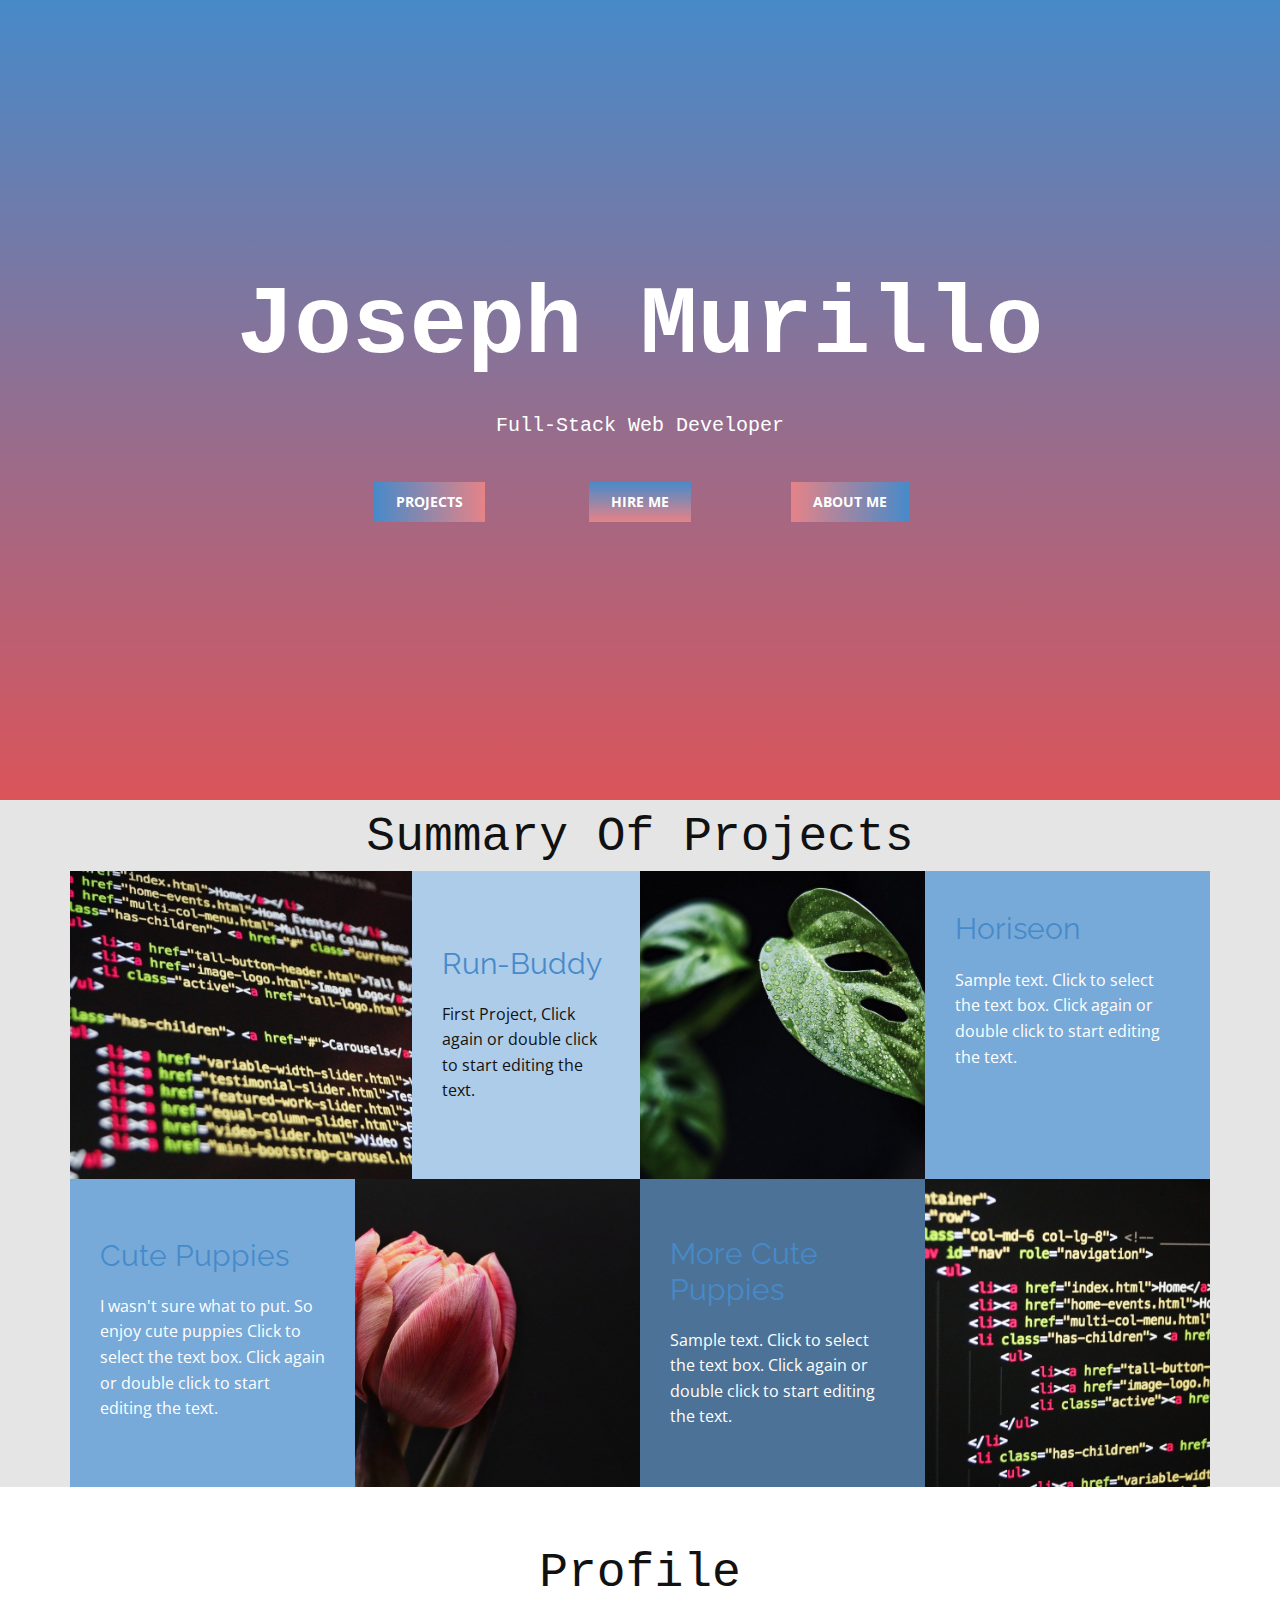
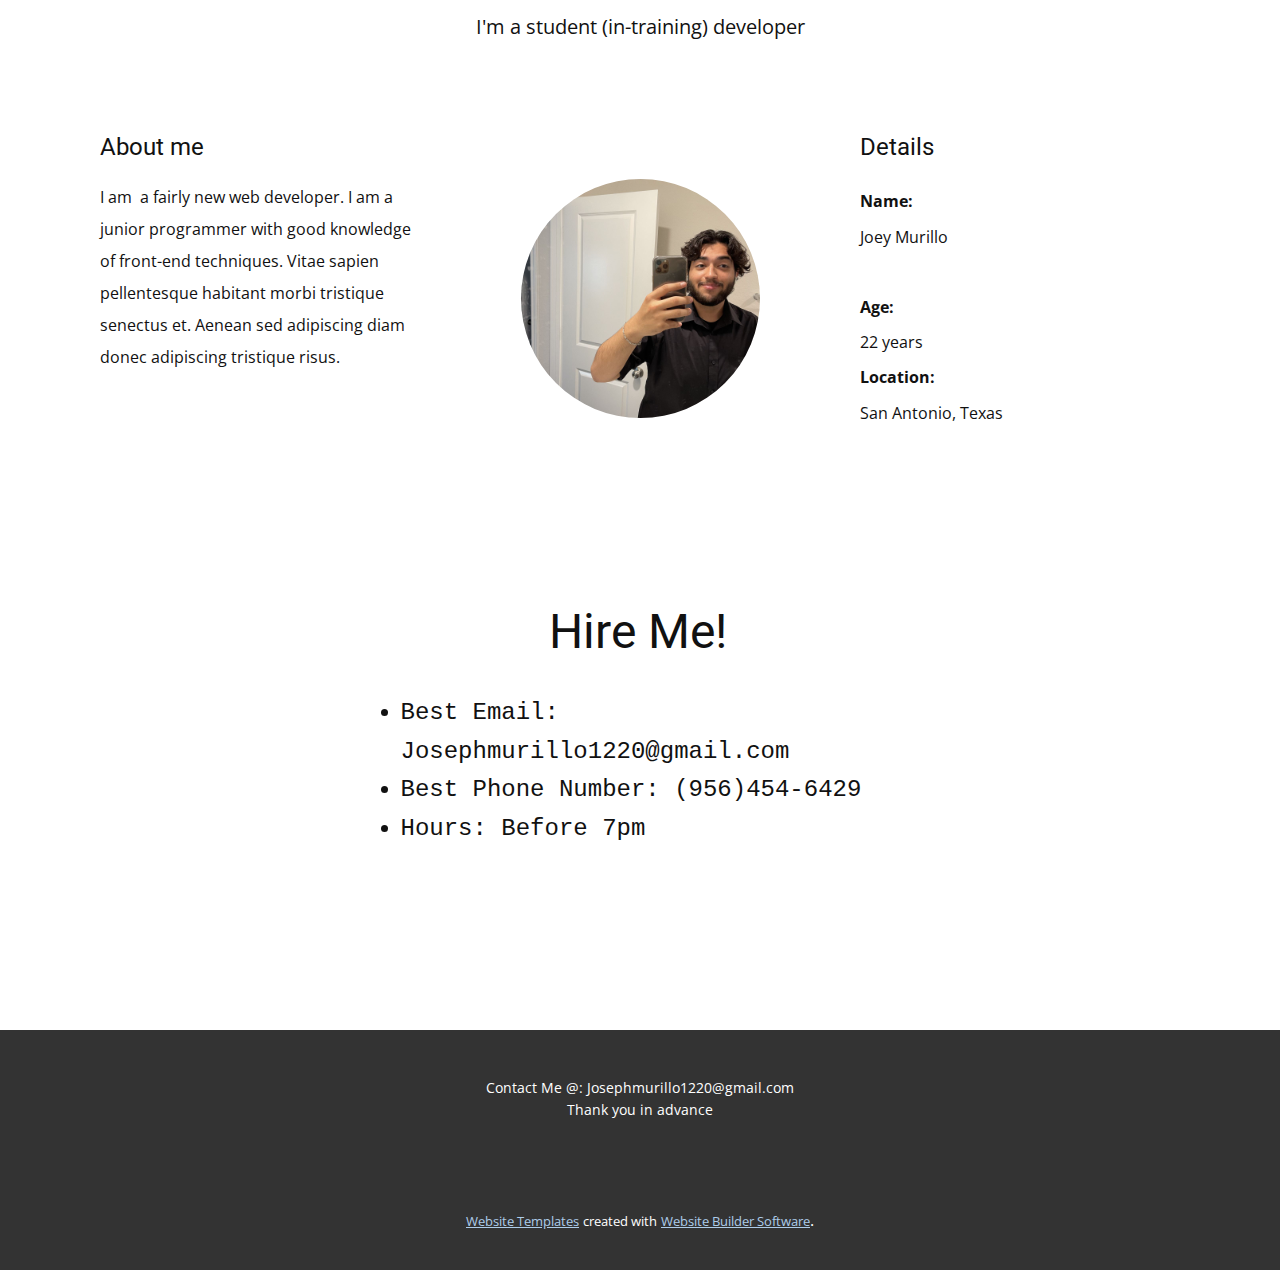
<file: index.html>
<!DOCTYPE html>
<html style="font-size: 16px;">
  <head>
    <meta name="viewport" content="width=device-width, initial-scale=1.0">
    <meta charset="utf-8">
    <meta name="keywords" content="Joseph Murillo, Summary Of Projects, Profile">
    <meta name="description" content="">
    <meta name="page_type" content="np-template-header-footer-from-plugin">
    <title>Home</title>
    <link rel="stylesheet" href="nicepage.css" media="screen">
<link rel="stylesheet" href="Home.css" media="screen">
    <script class="u-script" type="text/javascript" src="jquery.js" defer=""></script>
    <script class="u-script" type="text/javascript" src="nicepage.js" defer=""></script>
    <meta name="generator" content="Nicepage 4.5.4, nicepage.com">
    <link id="u-theme-google-font" rel="stylesheet" href="https://fonts.googleapis.com/css?family=Roboto:100,100i,300,300i,400,400i,500,500i,700,700i,900,900i|Open+Sans:300,300i,400,400i,500,500i,600,600i,700,700i,800,800i">
    <link id="u-page-google-font" rel="stylesheet" href="https://fonts.googleapis.com/css?family=Raleway:100,100i,200,200i,300,300i,400,400i,500,500i,600,600i,700,700i,800,800i,900,900i">
    
    
    
    
    
    <script type="application/ld+json">{
		"@context": "http://schema.org",
		"@type": "Organization",
		"name": ""
}</script>
    <meta name="theme-color" content="#478ac9">
    <meta property="og:title" content="Home">
    <meta property="og:type" content="website">
  </head>
  <body data-home-page="Home.html" data-home-page-title="Home" class="u-body u-xl-mode">
    <section class="u-align-center u-clearfix u-gradient u-section-1" src="" id="sec-ec60">
      <div class="u-clearfix u-sheet u-sheet-1">
        <h1 class="u-custom-font u-font-courier-new u-text u-text-default u-title u-text-1">Joseph Murillo</h1>
        <p class="u-custom-font u-font-courier-new u-large-text u-text u-text-body-alt-color u-text-default u-text-variant u-text-2">Full-Stack Web Developer</p>
        <div class="u-list u-list-1">
          <div class="u-repeater u-repeater-1">
            <div class="u-container-style u-list-item u-repeater-item">
              <div class="u-container-layout u-similar-container u-valign-top u-container-layout-1">
                <a href="Home.html#sec-76a3" data-page-id="155720393" class="u-btn u-button-style u-custom-item u-gradient u-none u-text-body-alt-color u-btn-1">Projects</a>
              </div>
            </div>
            <div class="u-container-style u-list-item u-repeater-item">
              <div class="u-container-layout u-similar-container u-valign-top u-container-layout-2">
                <a href="Home.html#sec-1c12" data-page-id="155720393" class="u-btn u-button-style u-custom-item u-gradient u-none u-text-body-alt-color u-btn-2">Hire me</a>
              </div>
            </div>
            <div class="u-container-style u-list-item u-repeater-item">
              <div class="u-container-layout u-similar-container u-valign-top u-container-layout-3">
                <a href="Home.html#carousel_6723" data-page-id="155720393" class="u-btn u-button-style u-custom-item u-gradient u-none u-text-body-alt-color u-btn-3">About me</a>
              </div>
            </div>
          </div>
        </div>
      </div>
    </section>
    <section class="u-clearfix u-grey-10 u-section-2" id="sec-76a3">
      <div class="u-clearfix u-sheet u-valign-bottom u-sheet-1">
        <h1 class="u-custom-font u-font-courier-new u-text u-text-default u-text-1">Summary Of Projects</h1>
        <div class="u-clearfix u-expanded-width u-gutter-0 u-layout-wrap u-layout-wrap-1">
          <div class="u-layout">
            <div class="u-layout-col">
              <div class="u-size-30">
                <div class="u-layout-row">
                  <div class="u-container-style u-image u-layout-cell u-left-cell u-size-16-sm u-size-16-xs u-size-18-lg u-size-18-xl u-size-30-md u-image-1" src="" data-image-width="1280" data-image-height="719" data-href="https://jtm1220.github.io/run-buddy/">
                    <div class="u-container-layout u-valign-middle u-container-layout-1"></div>
                  </div>
                  <div class="u-align-left u-container-style u-layout-cell u-palette-1-light-2 u-size-12-lg u-size-12-xl u-size-14-sm u-size-14-xs u-size-30-md u-layout-cell-2">
                    <div class="u-container-layout u-valign-middle u-container-layout-2">
                      <h3 class="u-custom-font u-font-raleway u-text u-text-2">
                        <a class="u-active-none u-border-none u-btn u-button-link u-button-style u-hover-none u-none u-text-palette-1-base u-btn-1" href="https://jtm1220.github.io/run-buddy/">Run-Buddy</a>
                      </h3>
                      <p class="u-text u-text-3">First Project, Click again or double click to start editing the text.</p>
                    </div>
                  </div>
                  <div class="u-container-style u-image u-layout-cell u-size-15 u-size-30-md u-image-2" src="" data-image-width="1280" data-image-height="720" data-href="https://jtm1220.github.io/UTSACODINGBOOTCAMP/">
                    <div class="u-container-layout u-valign-middle u-container-layout-3"></div>
                  </div>
                  <div class="u-align-left u-container-style u-layout-cell u-palette-1-light-1 u-right-cell u-size-15 u-size-30-md u-layout-cell-4">
                    <div class="u-container-layout u-container-layout-4">
                      <h3 class="u-custom-font u-font-raleway u-text u-text-4">
                        <a class="u-active-none u-border-none u-btn u-button-link u-button-style u-hover-none u-none u-text-palette-1-base u-btn-2" href="https://jtm1220.github.io/UTSACODINGBOOTCAMP/">Horiseon</a>
                      </h3>
                      <p class="u-text u-text-5">Sample text. Click to select the text box. Click again or double click to start editing the text.</p>
                    </div>
                  </div>
                </div>
              </div>
              <div class="u-size-30">
                <div class="u-layout-row">
                  <div class="u-align-left u-container-style u-layout-cell u-left-cell u-palette-1-light-1 u-size-15 u-size-30-md u-layout-cell-5">
                    <div class="u-container-layout u-container-layout-5">
                      <h3 class="u-custom-font u-font-raleway u-text u-text-6">
                        <a class="u-active-none u-border-none u-btn u-button-link u-button-style u-hover-none u-none u-text-palette-1-base u-btn-3" href="https://www.pinterest.com/Mgphoto68/cute-puppies/">Cute Puppies</a>
                      </h3>
                      <p class="u-text u-text-7">I wasn't sure what to put. So enjoy cute puppies Click to select the text box. Click again or double click to start editing the text.</p>
                    </div>
                  </div>
                  <div class="u-container-style u-image u-layout-cell u-size-15 u-size-30-md u-image-3" src="" data-image-width="1280" data-image-height="853" data-href="https://www.pinterest.com/Mgphoto68/cute-puppies/">
                    <div class="u-container-layout u-valign-middle u-container-layout-6"></div>
                  </div>
                  <div class="u-align-left u-container-style u-layout-cell u-palette-1-dark-1 u-size-15 u-size-30-md u-layout-cell-7">
                    <div class="u-container-layout u-valign-middle u-container-layout-7">
                      <h3 class="u-custom-font u-font-raleway u-text u-text-8">
                        <a class="u-active-none u-border-none u-btn u-button-link u-button-style u-hover-none u-none u-text-palette-1-base u-btn-4" href="https://www.pinterest.com/salvagedbeauty/puppies/">More Cute Puppies</a>
                      </h3>
                      <p class="u-text u-text-9">Sample text. Click to select the text box. Click again or double click to start editing the text.</p>
                    </div>
                  </div>
                  <div class="u-container-style u-image u-layout-cell u-right-cell u-size-15 u-size-30-md u-image-4" src="" data-image-width="1280" data-image-height="719" data-href="https://www.pinterest.com/salvagedbeauty/puppies/">
                    <div class="u-container-layout u-valign-middle u-container-layout-8"></div>
                  </div>
                </div>
              </div>
            </div>
          </div>
        </div>
      </div>
    </section>
    <section class="u-align-center-lg u-align-center-md u-align-center-xl u-align-left-sm u-align-left-xs u-clearfix u-section-3" id="carousel_6723">
      <div class="u-clearfix u-sheet u-valign-middle u-sheet-1">
        <h1 class="u-custom-font u-font-courier-new u-text u-text-1">Profile</h1>
        <p class="u-large-text u-text u-text-variant u-text-2">I'm a student (in-training) developer</p>
        <div class="u-clearfix u-expanded-width u-layout-wrap u-layout-wrap-1">
          <div class="u-layout">
            <div class="u-layout-row">
              <div class="u-container-style u-layout-cell u-size-20 u-layout-cell-1">
                <div class="u-container-layout u-container-layout-1">
                  <h4 class="u-text u-text-3">About me</h4>
                  <p class="u-text u-text-default u-text-4">I am&nbsp; a fairly new web developer. I am a junior programmer with good knowledge of front-end techniques. Vitae sapien pellentesque habitant morbi tristique senectus et. Aenean sed adipiscing diam donec adipiscing tristique risus.&nbsp;</p>
                </div>
              </div>
              <div class="u-align-center-md u-align-left-sm u-align-left-xs u-container-style u-layout-cell u-size-20 u-layout-cell-2">
                <div class="u-container-layout u-container-layout-2">
                  <div class="u-rotation-parent u-rotation-parent-1">
                    <div alt="" class="u-flip-vertical u-image u-image-circle u-rotate-270 u-image-1" data-image-width="4032" data-image-height="3024"></div>
                  </div>
                </div>
              </div>
              <div class="u-container-style u-layout-cell u-size-20 u-layout-cell-3">
                <div class="u-container-layout u-container-layout-3">
                  <h4 class="u-text u-text-5">Details</h4>
                  <p class="u-text u-text-6">
                    <span style="font-weight: 700;">Name: </span>
                    <br>Joey Murillo<br>
                    <br>
                    <span style="font-weight: 700;">Age: </span>
                    <br>22 years <span style="font-weight: 700;">
                      <br>Location: 
                    </span>
                    <br>San Antonio, Texas
                  </p>
                </div>
              </div>
            </div>
          </div>
        </div>
      </div>
    </section>
    <section class="u-clearfix u-section-4" id="sec-1c12">
      <div class="u-clearfix u-sheet u-sheet-1">
        <h1 class="u-text u-text-1">Hire Me!</h1>
        <ul class="u-custom-font u-font-courier-new u-text u-text-2">
          <li>Best Email: Josephmurillo1220@gmail.com</li>
          <li>Best Phone Number: (956)454-6429</li>
          <li>Hours: Before 7pm</li>
        </ul>
      </div>
    </section>
    
    
    <footer class="u-align-center u-clearfix u-footer u-grey-80 u-footer" id="sec-b245"><div class="u-clearfix u-sheet u-sheet-1">
        <p class="u-small-text u-text u-text-variant u-text-1">Contact Me @: Josephmurillo1220@gmail.com<br>Thank you in advance
        </p>
      </div></footer>
    <section class="u-backlink u-clearfix u-grey-80">
      <a class="u-link" href="https://nicepage.com/website-templates" target="_blank">
        <span>Website Templates</span>
      </a>
      <p class="u-text">
        <span>created with</span>
      </p>
      <a class="u-link" href="" target="_blank">
        <span>Website Builder Software</span>
      </a>. 
    </section>
  </body>
</html>
</file>
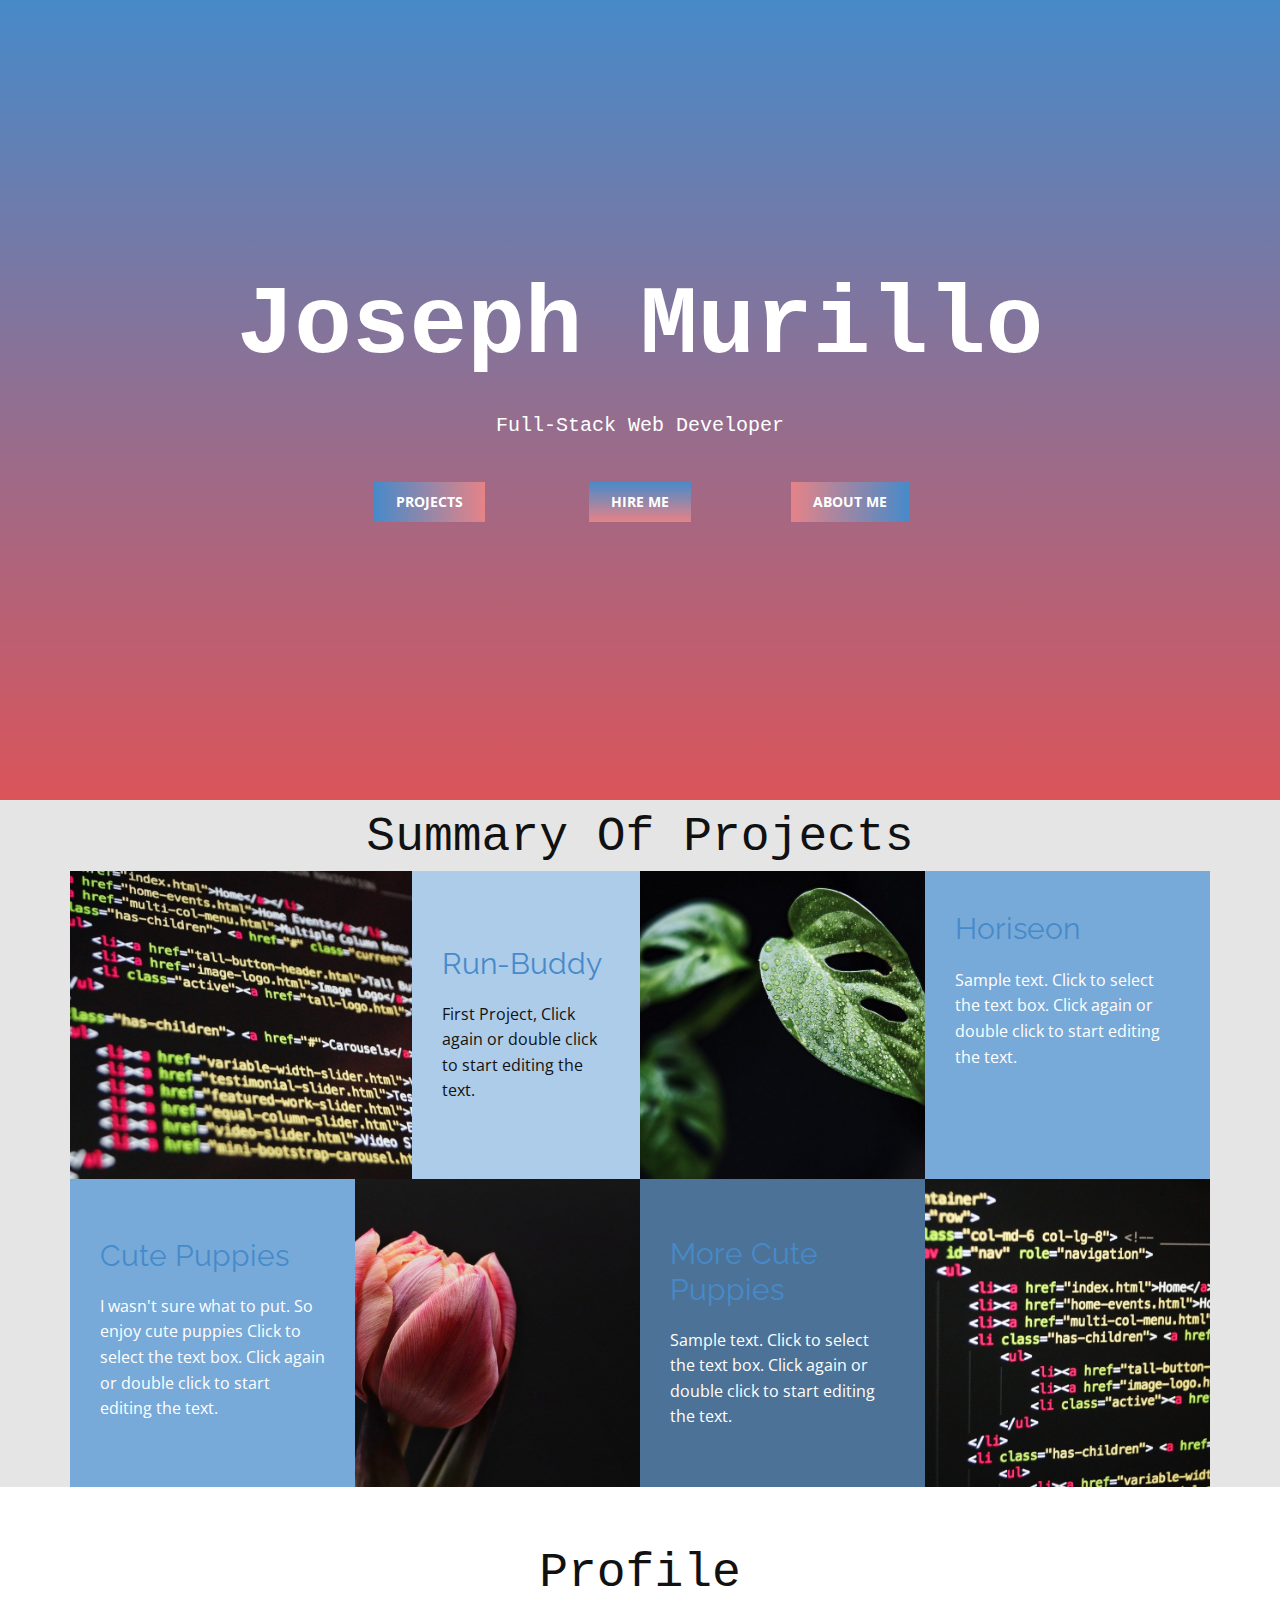
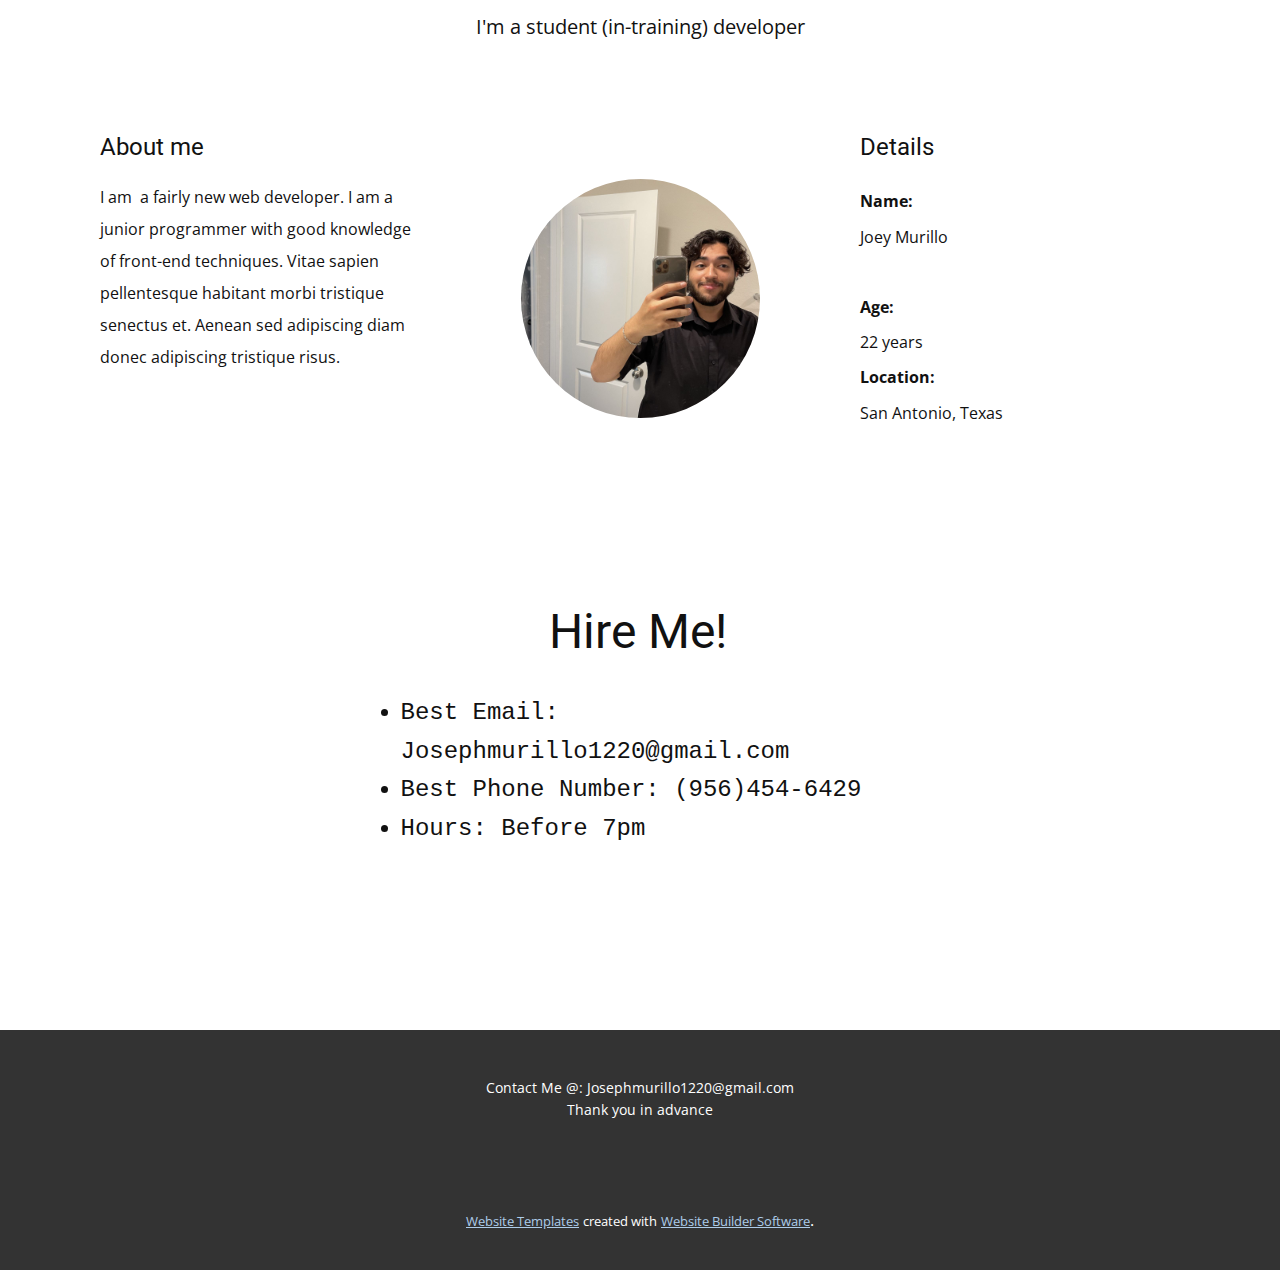
<file: Home.html>
<!DOCTYPE html>
<html style="font-size: 16px;">
  <head>
    <meta name="viewport" content="width=device-width, initial-scale=1.0">
    <meta charset="utf-8">
    <meta name="keywords" content="Joseph Murillo, Summary Of Projects, Profile">
    <meta name="description" content="">
    <meta name="page_type" content="np-template-header-footer-from-plugin">
    <title>Home</title>
    <link rel="stylesheet" href="nicepage.css" media="screen">
<link rel="stylesheet" href="Home.css" media="screen">
    <script class="u-script" type="text/javascript" src="jquery.js" defer=""></script>
    <script class="u-script" type="text/javascript" src="nicepage.js" defer=""></script>
    <meta name="generator" content="Nicepage 4.5.4, nicepage.com">
    <link id="u-theme-google-font" rel="stylesheet" href="https://fonts.googleapis.com/css?family=Roboto:100,100i,300,300i,400,400i,500,500i,700,700i,900,900i|Open+Sans:300,300i,400,400i,500,500i,600,600i,700,700i,800,800i">
    <link id="u-page-google-font" rel="stylesheet" href="https://fonts.googleapis.com/css?family=Raleway:100,100i,200,200i,300,300i,400,400i,500,500i,600,600i,700,700i,800,800i,900,900i">
    
    
    
    
    
    <script type="application/ld+json">{
		"@context": "http://schema.org",
		"@type": "Organization",
		"name": ""
}</script>
    <meta name="theme-color" content="#478ac9">
    <meta property="og:title" content="Home">
    <meta property="og:type" content="website">
  </head>
  <body class="u-body u-xl-mode">
    <section class="u-align-center u-clearfix u-gradient u-section-1" src="" id="sec-ec60">
      <div class="u-clearfix u-sheet u-sheet-1">
        <h1 class="u-custom-font u-font-courier-new u-text u-text-default u-title u-text-1">Joseph Murillo</h1>
        <p class="u-custom-font u-font-courier-new u-large-text u-text u-text-body-alt-color u-text-default u-text-variant u-text-2">Full-Stack Web Developer</p>
        <div class="u-list u-list-1">
          <div class="u-repeater u-repeater-1">
            <div class="u-container-style u-list-item u-repeater-item">
              <div class="u-container-layout u-similar-container u-valign-top u-container-layout-1">
                <a href="Home.html#sec-76a3" data-page-id="155720393" class="u-btn u-button-style u-custom-item u-gradient u-none u-text-body-alt-color u-btn-1">Projects</a>
              </div>
            </div>
            <div class="u-container-style u-list-item u-repeater-item">
              <div class="u-container-layout u-similar-container u-valign-top u-container-layout-2">
                <a href="Home.html#sec-1c12" data-page-id="155720393" class="u-btn u-button-style u-custom-item u-gradient u-none u-text-body-alt-color u-btn-2">Hire me</a>
              </div>
            </div>
            <div class="u-container-style u-list-item u-repeater-item">
              <div class="u-container-layout u-similar-container u-valign-top u-container-layout-3">
                <a href="Home.html#carousel_6723" data-page-id="155720393" class="u-btn u-button-style u-custom-item u-gradient u-none u-text-body-alt-color u-btn-3">About me</a>
              </div>
            </div>
          </div>
        </div>
      </div>
    </section>
    <section class="u-clearfix u-grey-10 u-section-2" id="sec-76a3">
      <div class="u-clearfix u-sheet u-valign-bottom u-sheet-1">
        <h1 class="u-custom-font u-font-courier-new u-text u-text-default u-text-1">Summary Of Projects</h1>
        <div class="u-clearfix u-expanded-width u-gutter-0 u-layout-wrap u-layout-wrap-1">
          <div class="u-layout">
            <div class="u-layout-col">
              <div class="u-size-30">
                <div class="u-layout-row">
                  <div class="u-container-style u-image u-layout-cell u-left-cell u-size-16-sm u-size-16-xs u-size-18-lg u-size-18-xl u-size-30-md u-image-1" src="" data-image-width="1280" data-image-height="719" data-href="https://jtm1220.github.io/run-buddy/">
                    <div class="u-container-layout u-valign-middle u-container-layout-1"></div>
                  </div>
                  <div class="u-align-left u-container-style u-layout-cell u-palette-1-light-2 u-size-12-lg u-size-12-xl u-size-14-sm u-size-14-xs u-size-30-md u-layout-cell-2">
                    <div class="u-container-layout u-valign-middle u-container-layout-2">
                      <h3 class="u-custom-font u-font-raleway u-text u-text-2">
                        <a class="u-active-none u-border-none u-btn u-button-link u-button-style u-hover-none u-none u-text-palette-1-base u-btn-1" href="https://jtm1220.github.io/run-buddy/">Run-Buddy</a>
                      </h3>
                      <p class="u-text u-text-3">First Project, Click again or double click to start editing the text.</p>
                    </div>
                  </div>
                  <div class="u-container-style u-image u-layout-cell u-size-15 u-size-30-md u-image-2" src="" data-image-width="1280" data-image-height="720" data-href="https://jtm1220.github.io/UTSACODINGBOOTCAMP/">
                    <div class="u-container-layout u-valign-middle u-container-layout-3"></div>
                  </div>
                  <div class="u-align-left u-container-style u-layout-cell u-palette-1-light-1 u-right-cell u-size-15 u-size-30-md u-layout-cell-4">
                    <div class="u-container-layout u-container-layout-4">
                      <h3 class="u-custom-font u-font-raleway u-text u-text-4">
                        <a class="u-active-none u-border-none u-btn u-button-link u-button-style u-hover-none u-none u-text-palette-1-base u-btn-2" href="https://jtm1220.github.io/UTSACODINGBOOTCAMP/">Horiseon</a>
                      </h3>
                      <p class="u-text u-text-5">Sample text. Click to select the text box. Click again or double click to start editing the text.</p>
                    </div>
                  </div>
                </div>
              </div>
              <div class="u-size-30">
                <div class="u-layout-row">
                  <div class="u-align-left u-container-style u-layout-cell u-left-cell u-palette-1-light-1 u-size-15 u-size-30-md u-layout-cell-5">
                    <div class="u-container-layout u-container-layout-5">
                      <h3 class="u-custom-font u-font-raleway u-text u-text-6">
                        <a class="u-active-none u-border-none u-btn u-button-link u-button-style u-hover-none u-none u-text-palette-1-base u-btn-3" href="https://www.pinterest.com/Mgphoto68/cute-puppies/">Cute Puppies</a>
                      </h3>
                      <p class="u-text u-text-7">I wasn't sure what to put. So enjoy cute puppies Click to select the text box. Click again or double click to start editing the text.</p>
                    </div>
                  </div>
                  <div class="u-container-style u-image u-layout-cell u-size-15 u-size-30-md u-image-3" src="" data-image-width="1280" data-image-height="853" data-href="https://www.pinterest.com/Mgphoto68/cute-puppies/">
                    <div class="u-container-layout u-valign-middle u-container-layout-6"></div>
                  </div>
                  <div class="u-align-left u-container-style u-layout-cell u-palette-1-dark-1 u-size-15 u-size-30-md u-layout-cell-7">
                    <div class="u-container-layout u-valign-middle u-container-layout-7">
                      <h3 class="u-custom-font u-font-raleway u-text u-text-8">
                        <a class="u-active-none u-border-none u-btn u-button-link u-button-style u-hover-none u-none u-text-palette-1-base u-btn-4" href="https://www.pinterest.com/salvagedbeauty/puppies/">More Cute Puppies</a>
                      </h3>
                      <p class="u-text u-text-9">Sample text. Click to select the text box. Click again or double click to start editing the text.</p>
                    </div>
                  </div>
                  <div class="u-container-style u-image u-layout-cell u-right-cell u-size-15 u-size-30-md u-image-4" src="" data-image-width="1280" data-image-height="719" data-href="https://www.pinterest.com/salvagedbeauty/puppies/">
                    <div class="u-container-layout u-valign-middle u-container-layout-8"></div>
                  </div>
                </div>
              </div>
            </div>
          </div>
        </div>
      </div>
    </section>
    <section class="u-align-center-lg u-align-center-md u-align-center-xl u-align-left-sm u-align-left-xs u-clearfix u-section-3" id="carousel_6723">
      <div class="u-clearfix u-sheet u-valign-middle u-sheet-1">
        <h1 class="u-custom-font u-font-courier-new u-text u-text-1">Profile</h1>
        <p class="u-large-text u-text u-text-variant u-text-2">I'm a student (in-training) developer</p>
        <div class="u-clearfix u-expanded-width u-layout-wrap u-layout-wrap-1">
          <div class="u-layout">
            <div class="u-layout-row">
              <div class="u-container-style u-layout-cell u-size-20 u-layout-cell-1">
                <div class="u-container-layout u-container-layout-1">
                  <h4 class="u-text u-text-3">About me</h4>
                  <p class="u-text u-text-default u-text-4">I am&nbsp; a fairly new web developer. I am a junior programmer with good knowledge of front-end techniques. Vitae sapien pellentesque habitant morbi tristique senectus et. Aenean sed adipiscing diam donec adipiscing tristique risus.&nbsp;</p>
                </div>
              </div>
              <div class="u-align-center-md u-align-left-sm u-align-left-xs u-container-style u-layout-cell u-size-20 u-layout-cell-2">
                <div class="u-container-layout u-container-layout-2">
                  <div class="u-rotation-parent u-rotation-parent-1">
                    <div alt="" class="u-flip-vertical u-image u-image-circle u-rotate-270 u-image-1" data-image-width="4032" data-image-height="3024"></div>
                  </div>
                </div>
              </div>
              <div class="u-container-style u-layout-cell u-size-20 u-layout-cell-3">
                <div class="u-container-layout u-container-layout-3">
                  <h4 class="u-text u-text-5">Details</h4>
                  <p class="u-text u-text-6">
                    <span style="font-weight: 700;">Name: </span>
                    <br>Joey Murillo<br>
                    <br>
                    <span style="font-weight: 700;">Age: </span>
                    <br>22 years <span style="font-weight: 700;">
                      <br>Location: 
                    </span>
                    <br>San Antonio, Texas
                  </p>
                </div>
              </div>
            </div>
          </div>
        </div>
      </div>
    </section>
    <section class="u-clearfix u-section-4" id="sec-1c12">
      <div class="u-clearfix u-sheet u-sheet-1">
        <h1 class="u-text u-text-1">Hire Me!</h1>
        <ul class="u-custom-font u-font-courier-new u-text u-text-2">
          <li>Best Email: Josephmurillo1220@gmail.com</li>
          <li>Best Phone Number: (956)454-6429</li>
          <li>Hours: Before 7pm</li>
        </ul>
      </div>
    </section>
    
    
    <footer class="u-align-center u-clearfix u-footer u-grey-80 u-footer" id="sec-b245"><div class="u-clearfix u-sheet u-sheet-1">
        <p class="u-small-text u-text u-text-variant u-text-1">Contact Me @: Josephmurillo1220@gmail.com<br>Thank you in advance
        </p>
      </div></footer>
    <section class="u-backlink u-clearfix u-grey-80">
      <a class="u-link" href="https://nicepage.com/website-templates" target="_blank">
        <span>Website Templates</span>
      </a>
      <p class="u-text">
        <span>created with</span>
      </p>
      <a class="u-link" href="" target="_blank">
        <span>Website Builder Software</span>
      </a>. 
    </section>
  </body>
</html>
</file>
